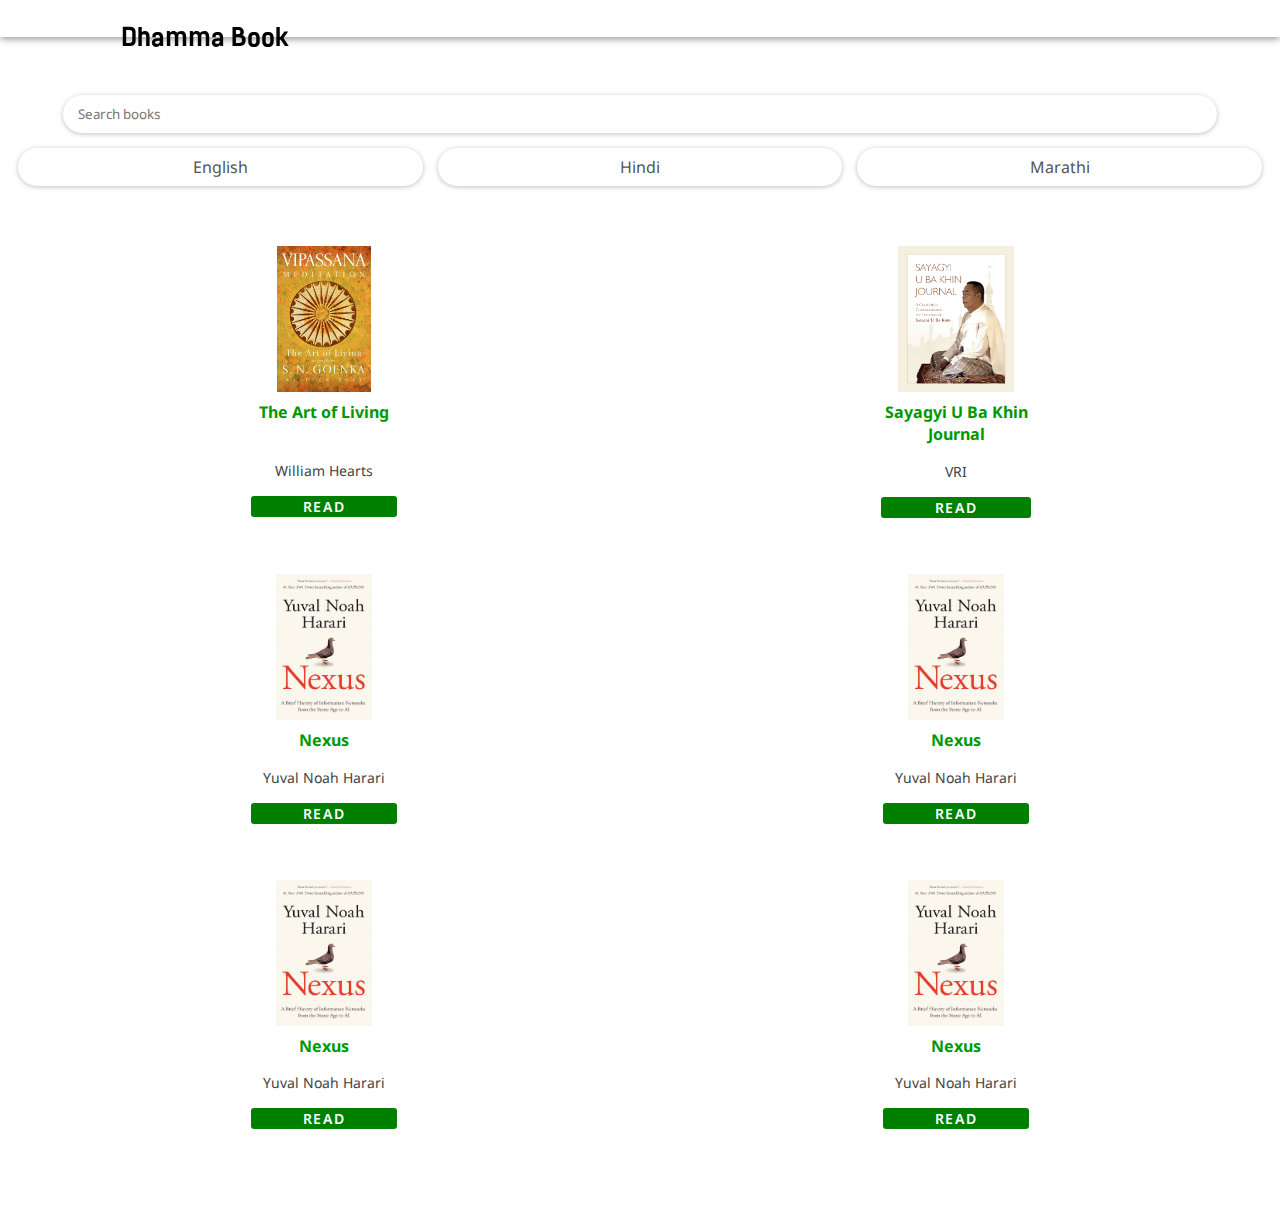
<file: index.html>
<!DOCTYPE html>
<html lang="en">
<head>
    <meta charset="UTF-8">
    <meta name="viewport" content="width=device-width, initial-scale=1.0">
    <title>Dhamma Book</title>

<link rel="stylesheet" href="style.css">


<link rel="icon" type="image/x-icon" href="favicon.png">


<link rel="stylesheet" href="https://cdnjs.cloudflare.com/ajax/libs/font-awesome/6.6.0/css/all.min.css" integrity="sha512-Kc323vGBEqzTmouAECnVceyQqyqdsSiqLQISBL29aUW4U/M7pSPA/gEUZQqv1cwx4OnYxTxve5UMg5GT6L4JJg==" crossorigin="anonymous" referrerpolicy="no-referrer" />

<link rel="preconnect" href="https://fonts.googleapis.com">
<link rel="preconnect" href="https://fonts.gstatic.com" crossorigin>
<link href="https://fonts.googleapis.com/css2?family=Noto+Sans:ital,wght@0,100..900;1,100..900&display=swap" rel="stylesheet">

</head>
<body>
    
    <section>

        <nav>

        <div class="header-main-div">
        
        
        <div class="header-content-div">
        
            <p class="header-content-div-top">
                Dhamma Book
            </p>


        </div>
        
        <div class="header-share-div">
        
            <button class="share-button">
                <i class="fa-solid fa-bars"></i>
            </button>
        
        </div>
    
        
        </div>
        
    </nav>
        
        
        </section>
            

<section class="background">

<div class="search-box-div">

    <div>
        <input class="search-box" type="text" placeholder="Search books">
    </div>

</div>

<div class="adoption-button-div">

    


<button class="adoption-button" onclick="document.location='english.html'">
    English
</button>



    <button class="adoption-button" onclick="document.location='hindi.html'">
        Hindi
    </button>
   

        <button class="adoption-button" onclick="document.location='marathi.html'">
          Marathi
        </button>


</div>

<!-- unsure to keep -->

<div>

</div>

<!--  -->

</div>

<div class="grid-div">

<div class="main-div">

    <div>
        <a href="https://talibthings.github.io/artofliving/">
<img class="petimg" src="artofliving.jpg" alt="catimg">
</a>

<a href="https://talibthings.github.io/artofliving/" style="text-decoration: none; color: rgb(0, 153, 0);">

<p class="title-3">
    The Art of Living
</p>
</a>

<p>
   <span class="gender"> William Hearts</span> 
</p>
<a href="https://talibthings.github.io/artofliving/">
<button class="adopt-button">
    READ
</button>
</a>

</div>



</div>

<div class="main-div">

    <div>

<img class="petimg" src="sayagyi.jpeg" alt="catimg">



<p class="title-2">
    Sayagyi U Ba Khin Journal

</p>

<p>
   <span class="gender">  VRI</span> 
</p>

<a href="https://talibthings.github.io/artofliving/">
<button class="adopt-button">
    READ
</button>
</a>
</div>


</div>



<div class="main-div">

    <div>

<img class="petimg" src="nexus.jpg" alt="catimg">



<p class="title">
    Nexus
</p>

<p>
   <span class="gender"> Yuval Noah Harari</span> 
</p>
<a href="https://talibthings.github.io/artofliving/">
    <button class="adopt-button">
    READ
</button>
</a>
</div>



</div>

<!-- another book -->

<div class="main-div">

    <div>

<img class="petimg" src="nexus.jpg" alt="catimg">



<p class="title">
    Nexus
</p>

<p>
   <span class="gender"> Yuval Noah Harari</span> 
</p>
<a href="https://talibthings.github.io/artofliving/">
    <button class="adopt-button">
    READ
</button>
</a>
</div>



</div>

<!-- another book -->

<div class="main-div">

    <div>

<img class="petimg" src="nexus.jpg" alt="catimg">



<p class="title">
    Nexus
</p>

<p>
   <span class="gender"> Yuval Noah Harari</span> 
</p>
<a href="https://talibthings.github.io/artofliving/">
    <button class="adopt-button">
    READ
</button>
</a>
</div>



</div>

<!-- another book -->




<!-- cut -->


<div class="main-div">

    <div>

<img class="petimg" src="nexus.jpg" alt="catimg">



<p class="title">
    Nexus
</p>

<p>
   <span class="gender"> Yuval Noah Harari</span> 
</p>
<a href="https://talibthings.github.io/artofliving/">
    <button class="adopt-button">
    READ
</button>
</a>
</div>



</div>






</div>

</section>

</body>
</html>
</file>
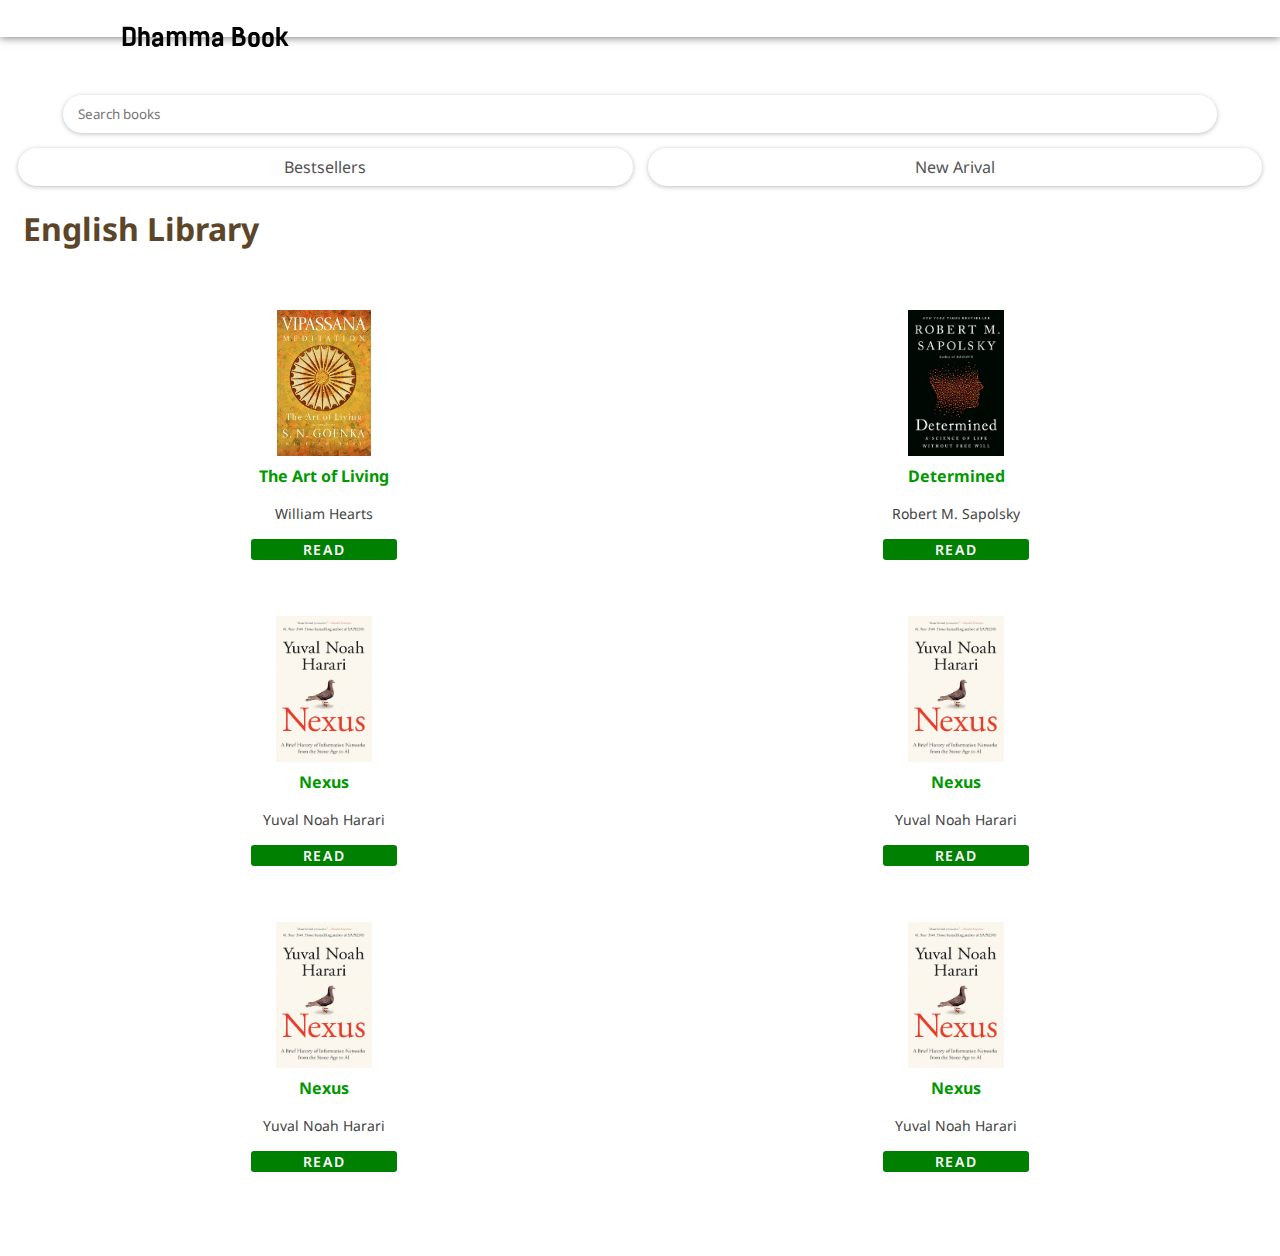
<file: english.html>
<!DOCTYPE html>
<html lang="en">
<head>
    <meta charset="UTF-8">
    <meta name="viewport" content="width=device-width, initial-scale=1.0">
    <title>Dhamma Book</title>

<link rel="stylesheet" href="style.css">


<link rel="icon" type="image/x-icon" href="favicon.png">


<link rel="stylesheet" href="https://cdnjs.cloudflare.com/ajax/libs/font-awesome/6.6.0/css/all.min.css" integrity="sha512-Kc323vGBEqzTmouAECnVceyQqyqdsSiqLQISBL29aUW4U/M7pSPA/gEUZQqv1cwx4OnYxTxve5UMg5GT6L4JJg==" crossorigin="anonymous" referrerpolicy="no-referrer" />

<link rel="preconnect" href="https://fonts.googleapis.com">
<link rel="preconnect" href="https://fonts.gstatic.com" crossorigin>
<link href="https://fonts.googleapis.com/css2?family=Noto+Sans:ital,wght@0,100..900;1,100..900&display=swap" rel="stylesheet">

</head>
<body>
    
    <section>

        <nav>

        <div class="header-main-div">
        
        
        <div class="header-content-div">
        
            <p class="header-content-div-top">
                Dhamma Book
            </p>


        </div>
        
        <div class="header-share-div">
        
            <button class="share-button">
                <i class="fa-solid fa-bars"></i>
            </button>
        
        </div>
    
        
        </div>
        
    </nav>
        
        
        </section>
            

<section class="background">

    <div class="search-box-div">

    <div>
        <input class="search-box" type="text" placeholder="Search books">
    </div>

</div>

<div class="adoption-button-english-div">

  

<button class="adoption-button">
    Bestsellers
</button>



    <button class="adoption-button">
        New Arival
    </button>
   


        

</div>

<div>

<h1>
    English Library
</h1>

</div>

</div>

<div class="grid-div">

<div class="main-div">

    <div>
        <a href="https://talibthings.github.io/artofliving/">
<img class="petimg" src="artofliving.jpg" alt="catimg">
</a>

<a href="https://talibthings.github.io/artofliving/" style="text-decoration: none; color: rgb(0, 153, 0);">

<p class="title">
    The Art of Living
</p>
</a>

<p>
   <span class="gender"> William Hearts</span> 
</p>
<a href="https://talibthings.github.io/artofliving/">
<button class="adopt-button">
    READ
</button>
</a>

</div>



</div>

<div class="main-div">

    <div>

<img class="petimg" src="determined.jpg" alt="catimg">



<p class="title">
    Determined
</p>

<p>
   <span class="gender">  Robert M. Sapolsky</span> 
</p>

<a href="https://talibthings.github.io/artofliving/">
    <button class="adopt-button">
    READ
</button>
</a>
</div>


</div>



<div class="main-div">

    <div>

<img class="petimg" src="nexus.jpg" alt="catimg">



<p class="title">
    Nexus
</p>

<p>
   <span class="gender"> Yuval Noah Harari</span> 
</p>
<a href="https://talibthings.github.io/artofliving/">
    <button class="adopt-button">
    READ
</button>
</a>
</div>



</div>

<!-- another book -->

<div class="main-div">

    <div>

<img class="petimg" src="nexus.jpg" alt="catimg">



<p class="title">
    Nexus
</p>

<p>
   <span class="gender"> Yuval Noah Harari</span> 
</p>
<a href="https://talibthings.github.io/artofliving/">
    <button class="adopt-button">
    READ
</button>
</a>
</div>



</div>

<!-- another book -->

<div class="main-div">

    <div>

<img class="petimg" src="nexus.jpg" alt="catimg">



<p class="title">
    Nexus
</p>

<p>
   <span class="gender"> Yuval Noah Harari</span> 
</p>
<a href="https://talibthings.github.io/artofliving/">
    <button class="adopt-button">
    READ
</button>
</a>
</div>



</div>

<!-- another book -->




<!-- cut -->


<div class="main-div">

    <div>

<img class="petimg" src="nexus.jpg" alt="catimg">



<p class="title">
    Nexus
</p>

<p>
   <span class="gender"> Yuval Noah Harari</span> 
</p>
<a href="https://talibthings.github.io/artofliving/">
    <button class="adopt-button">
    READ
</button>
</a>
</div>



</div>






</div>

</section>

</body>
</html>
</file>
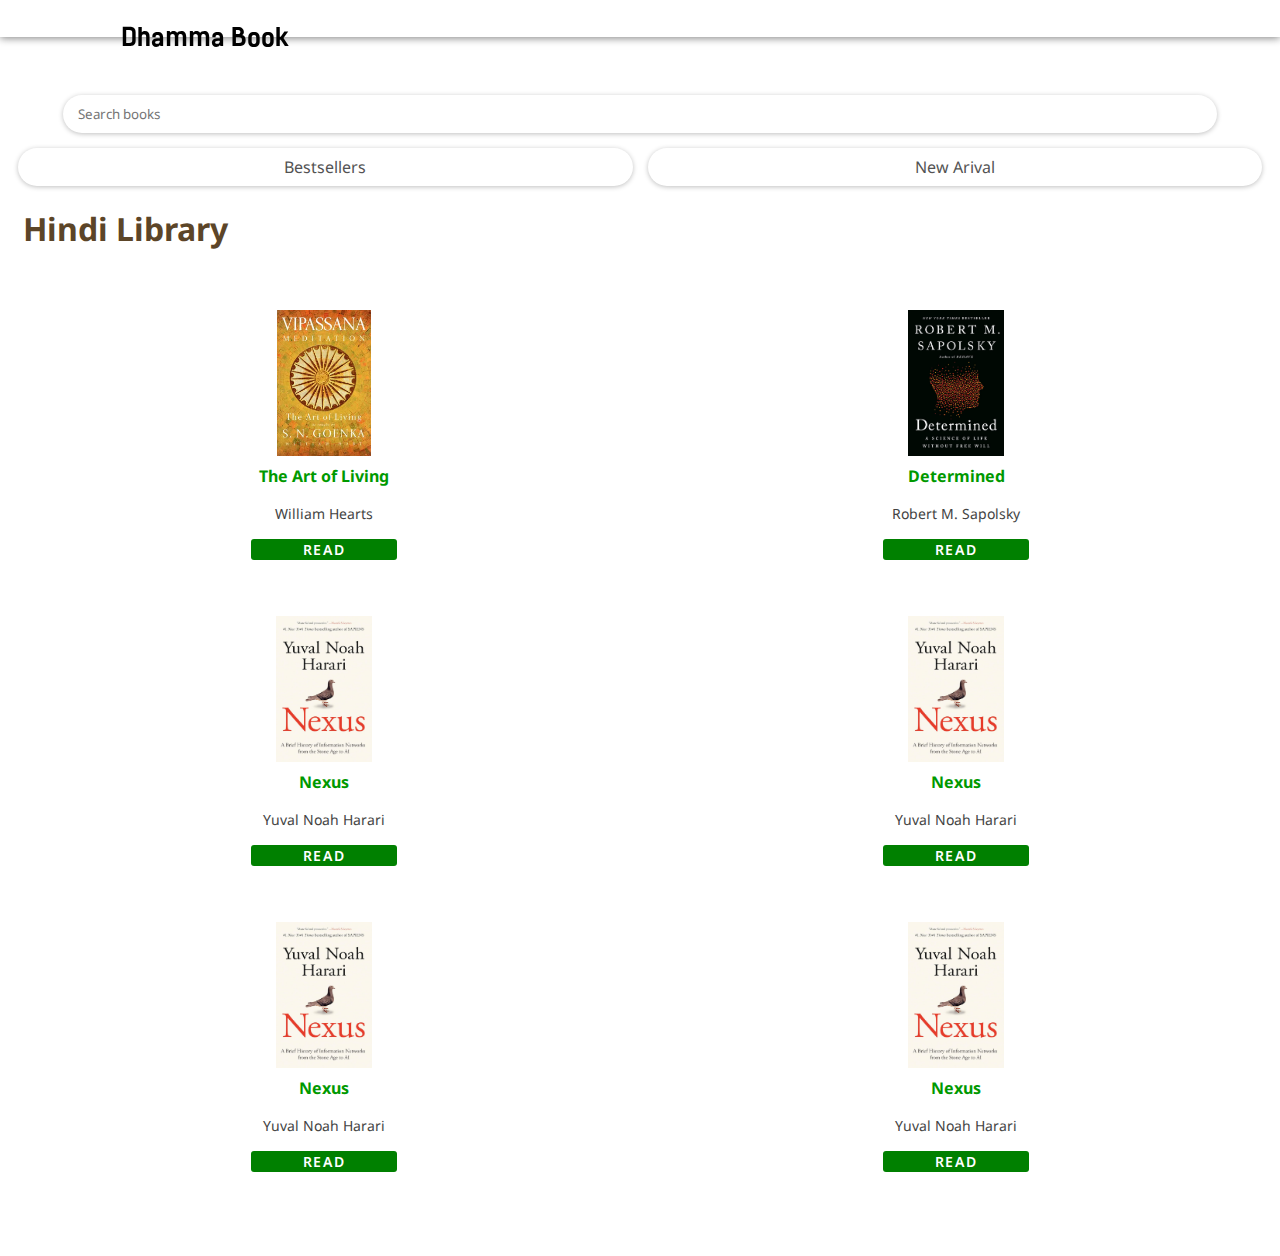
<file: hindi.html>
<!DOCTYPE html>
<html lang="en">
<head>
    <meta charset="UTF-8">
    <meta name="viewport" content="width=device-width, initial-scale=1.0">
    <title>Dhamma Book</title>

<link rel="stylesheet" href="style.css">


<link rel="icon" type="image/x-icon" href="favicon.png">


<link rel="stylesheet" href="https://cdnjs.cloudflare.com/ajax/libs/font-awesome/6.6.0/css/all.min.css" integrity="sha512-Kc323vGBEqzTmouAECnVceyQqyqdsSiqLQISBL29aUW4U/M7pSPA/gEUZQqv1cwx4OnYxTxve5UMg5GT6L4JJg==" crossorigin="anonymous" referrerpolicy="no-referrer" />

<link rel="preconnect" href="https://fonts.googleapis.com">
<link rel="preconnect" href="https://fonts.gstatic.com" crossorigin>
<link href="https://fonts.googleapis.com/css2?family=Noto+Sans:ital,wght@0,100..900;1,100..900&display=swap" rel="stylesheet">

</head>
<body>
    
    <section>

        <nav>

        <div class="header-main-div">
        
        
        <div class="header-content-div">
        
            <p class="header-content-div-top">
                Dhamma Book
            </p>


        </div>
        
        <div class="header-share-div">
        
            <button class="share-button">
                <i class="fa-solid fa-bars"></i>
            </button>
        
        </div>
    
        
        </div>
        
    </nav>
        
        
        </section>
            

<section class="background">

    <div class="search-box-div">

        <div>
            <input class="search-box" type="text" placeholder="Search books">
        </div>
    
    </div>
    
    <div class="adoption-button-english-div">
    
      
    
    <button class="adoption-button">
        Bestsellers
    </button>
    
    
    
        <button class="adoption-button">
            New Arival
        </button>
       
    
    
            
    
    </div>
    
    <div>

<h1>
    Hindi Library
</h1>

</div>

</div>

<div class="grid-div">

<div class="main-div">

    <div>
        <a href="https://talibthings.github.io/artofliving/">
<img class="petimg" src="artofliving.jpg" alt="catimg">
</a>

<a href="https://talibthings.github.io/artofliving/" style="text-decoration: none; color: rgb(0, 153, 0);">

<p class="title">
    The Art of Living
</p>
</a>

<p>
   <span class="gender"> William Hearts</span> 
</p>
<a href="https://talibthings.github.io/artofliving/">
<button class="adopt-button">
    READ
</button>
</a>

</div>



</div>

<div class="main-div">

    <div>

<img class="petimg" src="determined.jpg" alt="catimg">



<p class="title">
    Determined
</p>

<p>
   <span class="gender">  Robert M. Sapolsky</span> 
</p>

<a href="https://talibthings.github.io/artofliving/">
    <button class="adopt-button">
    READ
</button>
</a>
</div>


</div>



<div class="main-div">

    <div>

<img class="petimg" src="nexus.jpg" alt="catimg">



<p class="title">
    Nexus
</p>

<p>
   <span class="gender"> Yuval Noah Harari</span> 
</p>
<a href="https://talibthings.github.io/artofliving/">
    <button class="adopt-button">
    READ
</button>
</a>
</div>



</div>

<!-- another book -->

<div class="main-div">

    <div>

<img class="petimg" src="nexus.jpg" alt="catimg">



<p class="title">
    Nexus
</p>

<p>
   <span class="gender"> Yuval Noah Harari</span> 
</p>
<a href="https://talibthings.github.io/artofliving/">
    <button class="adopt-button">
    READ
</button>
</a>
</div>



</div>

<!-- another book -->

<div class="main-div">

    <div>

<img class="petimg" src="nexus.jpg" alt="catimg">



<p class="title">
    Nexus
</p>

<p>
   <span class="gender"> Yuval Noah Harari</span> 
</p>
<a href="https://talibthings.github.io/artofliving/">
    <button class="adopt-button">
    READ
</button>
</a>
</div>



</div>

<!-- another book -->




<!-- cut -->


<div class="main-div">

    <div>

<img class="petimg" src="nexus.jpg" alt="catimg">



<p class="title">
    Nexus
</p>

<p>
   <span class="gender"> Yuval Noah Harari</span> 
</p>
<a href="https://talibthings.github.io/artofliving/">
    <button class="adopt-button">
    READ
</button>
</a>
</div>



</div>






</div>

</section>

</body>
</html>
</file>
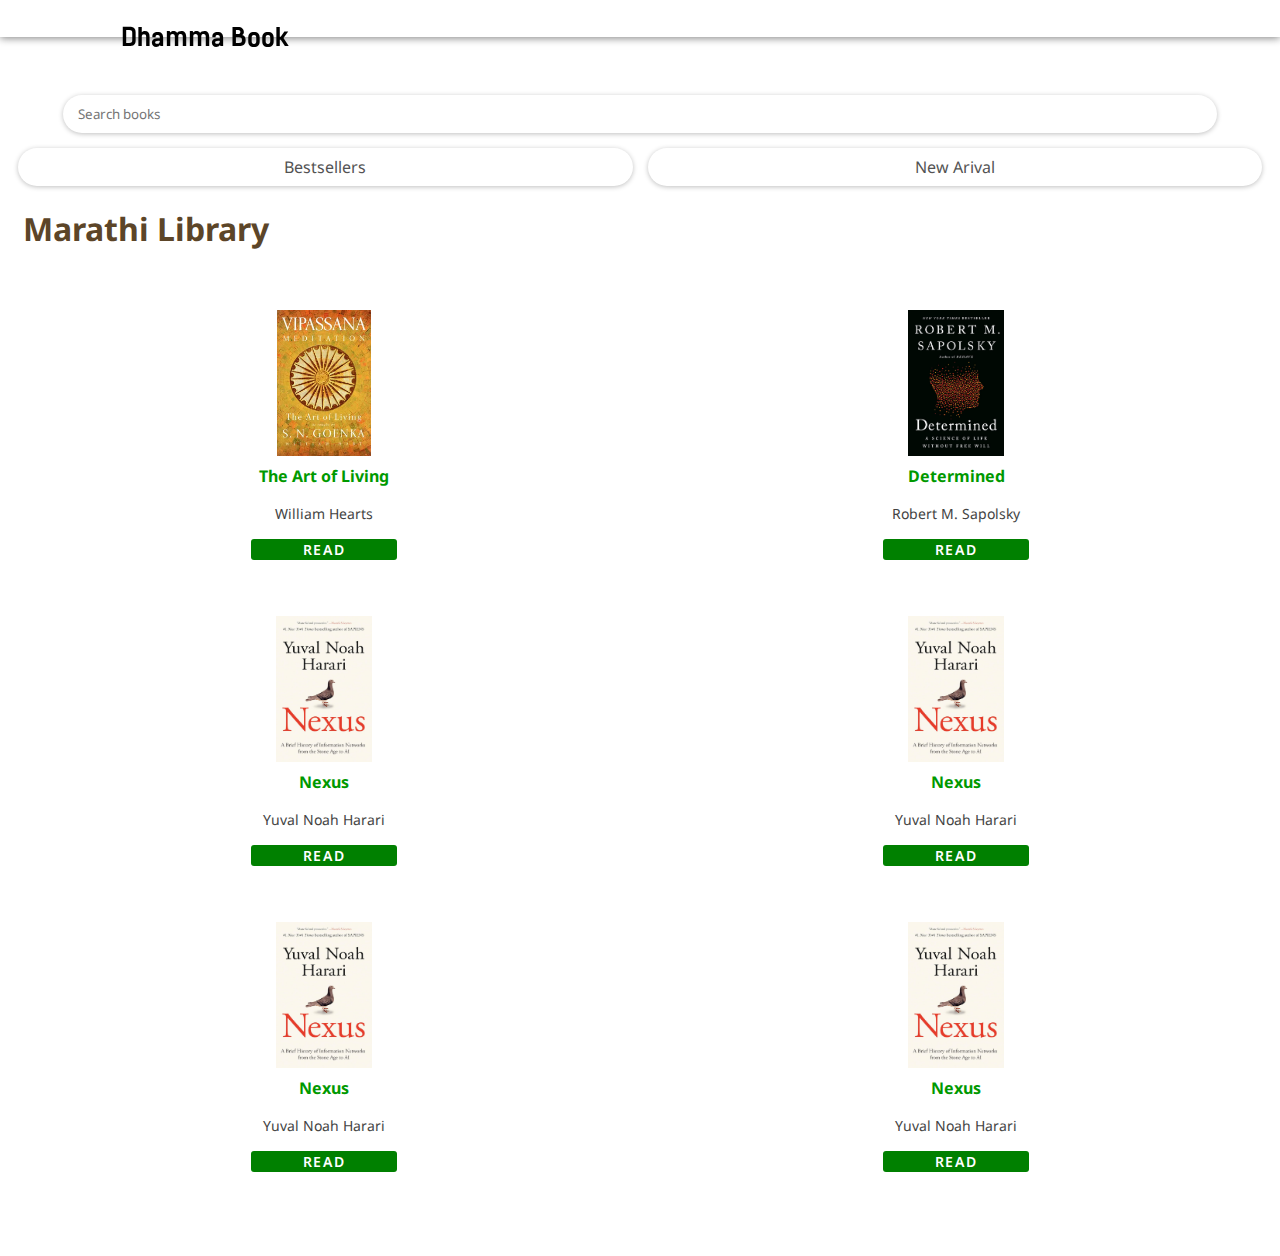
<file: marathi.html>
<!DOCTYPE html>
<html lang="en">
<head>
    <meta charset="UTF-8">
    <meta name="viewport" content="width=device-width, initial-scale=1.0">
    <title>Dhamma Book</title>

<link rel="stylesheet" href="style.css">


<link rel="icon" type="image/x-icon" href="favicon.png">


<link rel="stylesheet" href="https://cdnjs.cloudflare.com/ajax/libs/font-awesome/6.6.0/css/all.min.css" integrity="sha512-Kc323vGBEqzTmouAECnVceyQqyqdsSiqLQISBL29aUW4U/M7pSPA/gEUZQqv1cwx4OnYxTxve5UMg5GT6L4JJg==" crossorigin="anonymous" referrerpolicy="no-referrer" />

<link rel="preconnect" href="https://fonts.googleapis.com">
<link rel="preconnect" href="https://fonts.gstatic.com" crossorigin>
<link href="https://fonts.googleapis.com/css2?family=Noto+Sans:ital,wght@0,100..900;1,100..900&display=swap" rel="stylesheet">

</head>
<body>
    
    <section>

        <nav>

        <div class="header-main-div">
        
        
        <div class="header-content-div">
        
            <p class="header-content-div-top">
                Dhamma Book
            </p>


        </div>
        
        <div class="header-share-div">
        
            <button class="share-button">
                <i class="fa-solid fa-bars"></i>
            </button>
        
        </div>
    
        
        </div>
        
    </nav>
        
        
        </section>
            

<section class="background">

    <div class="search-box-div">

        <div>
            <input class="search-box" type="text" placeholder="Search books">
        </div>
    
    </div>
    
    <div class="adoption-button-english-div">
    
      
    
    <button class="adoption-button">
        Bestsellers
    </button>
    
    
    
        <button class="adoption-button">
            New Arival
        </button>
       
    
    
            
    
    </div>
    
    <div>

<h1>
    Marathi Library
</h1>

</div>

</div>

<div class="grid-div">

<div class="main-div">

    <div>
        <a href="https://talibthings.github.io/artofliving/">
<img class="petimg" src="artofliving.jpg" alt="catimg">
</a>

<a href="https://talibthings.github.io/artofliving/" style="text-decoration: none; color: rgb(0, 153, 0);">

<p class="title">
    The Art of Living
</p>
</a>

<p>
   <span class="gender"> William Hearts</span> 
</p>
<a href="https://talibthings.github.io/artofliving/">
<button class="adopt-button">
    READ
</button>
</a>

</div>



</div>

<div class="main-div">

    <div>

<img class="petimg" src="determined.jpg" alt="catimg">



<p class="title">
    Determined
</p>

<p>
   <span class="gender">  Robert M. Sapolsky</span> 
</p>

<a href="https://wa.link/zy7uku">
<button class="adopt-button">
    READ
</button>
</a>
</div>


</div>



<div class="main-div">

    <div>

<img class="petimg" src="nexus.jpg" alt="catimg">



<p class="title">
    Nexus
</p>

<p>
   <span class="gender"> Yuval Noah Harari</span> 
</p>
<a href="https://https://wa.link/wly3ta">
<button class="adopt-button">
    READ
</button>
</a>
</div>



</div>

<!-- another book -->

<div class="main-div">

    <div>

<img class="petimg" src="nexus.jpg" alt="catimg">



<p class="title">
    Nexus
</p>

<p>
   <span class="gender"> Yuval Noah Harari</span> 
</p>
<a href="https://https://wa.link/wly3ta">
<button class="adopt-button">
    READ
</button>
</a>
</div>



</div>

<!-- another book -->

<div class="main-div">

    <div>

<img class="petimg" src="nexus.jpg" alt="catimg">



<p class="title">
    Nexus
</p>

<p>
   <span class="gender"> Yuval Noah Harari</span> 
</p>
<a href="https://https://wa.link/wly3ta">
<button class="adopt-button">
    READ
</button>
</a>
</div>



</div>

<!-- another book -->




<!-- cut -->


<div class="main-div">

    <div>

<img class="petimg" src="nexus.jpg" alt="catimg">



<p class="title">
    Nexus
</p>

<p>
   <span class="gender"> Yuval Noah Harari</span> 
</p>
<a href="https://https://wa.link/wly3ta">
<button class="adopt-button">
    READ
</button>
</a>
</div>



</div>






</div>

</section>

</body>
</html>
</file>
<file: style.css>
.header-main-div{
    display: grid;
    grid-template-columns: 1fr 70px;
    position: fixed;
    background-color: white;
    top: 0;
    left: 0;
    width: 100%;
    padding-top: 10px;
    box-shadow: 0px 1px 8px rgba(0, 0, 0, 0.50);
    
}



.share-button{
    background-color: white;
    border: white;
   
    padding-left: 12px;
    padding-right: 12px;
    padding-bottom: 9.45px;
    padding-top: 9.45px;
    font-size: 35px;
    border-radius: 50%;
    vertical-align: bottom;
   margin-top: 0px;
   
    
}

.header-content-div-top{
    font-family: kelson, sans-serif;
   font-size: 25px;
   font-weight: bold;
   text-align: left;
   margin-bottom: 0px;
   line-height: 0;
   margin-top: 12px;
   vertical-align: bottom;
   margin-left: 10%;
   margin-top: 27px;
}

.background{
    
    margin-top: 85px;
    
}

body{
    background-color: white;
    padding-bottom: 20px;
}

@font-face {
    font-family: kelson;
    src: url(Kelson\ Sans\ Bold.otf);
}

.search-box{
    margin-top: 10px;
    width: 90%;
    padding-top: 10px;
    padding-bottom: 10px;
    padding-left: 15px;
    font-family: "noto sans", sans-serif;
    border-radius: 30px;
    background-color: rgb(255, 255, 255);
    border-style: none;
    box-shadow: 0 1px 5px rgb(0, 0, 0, 0.25); 
}

.search-box-div{
    text-align: center;
}


.adoption-button-div{
    text-align: center;
    display: grid;
    grid-template-columns: 1fr 1fr 1fr;
    column-gap: 15px;
    margin-left: 10px;
    margin-right: 10px;
}

.adoption-button-english-div{
    text-align: center;
    display: grid;
    grid-template-columns: 1fr 1fr;
    column-gap: 15px;
    margin-left: 10px;
    margin-right: 10px;
    
}

.adoption-button{
    background-color: white;
    color: rgb(83, 83, 83);
    font-size: 16px;
    font-family: "noto sans", sans-serif;
    padding-top: 8px;
    padding-bottom: 8px;
    padding-right: 10px;
    padding-left: 10px;
    border-radius: 30px;
    font-weight: 400;
    border: none;
    margin-top: 15px;
    box-shadow: 0 1px 5px rgb(0, 0, 0, 0.25); 
} 


h1{
    font-family: "noto sans", sans-serif;
    font-size: 32px;
    color: rgb(92, 69, 40);
    cursor: pointer;
    font-weight: 700;
    margin-bottom: 35px;
    margin-left: 15px;
}



.main-div{
    text-align: center;
    display: flex;
    justify-content: center;
    padding-bottom: 10px;
    margin-bottom: 30px;
    column-gap: 15px;
}

.grid-div{
    display: grid;
    grid-template-columns: 1fr 1fr;
    vertical-align: top;
    margin-top: 60px;
}

.petimg{
    width: 146px;
    height: 146px;
    object-fit: contain;
    margin-bottom: 0px;
}

.title{
    color: rgb(0, 153, 0);
    font-family: "noto sans", sans-serif;
    font-size: 16px;
    font-weight: 700;
    margin-top: 5px;
    margin-bottom: 4px;
    vertical-align: middle;
}

.title-2{
    color: rgb(0, 153, 0);
    font-family: "noto sans", sans-serif;
    font-size: 16px;
    font-weight: 700;
    width: 150px;
    margin-top: 5px;
    vertical-align: middle;
}

.title-3{
    color: rgb(0, 153, 0);
    font-family: "noto sans", sans-serif;
    font-size: 16px;
    font-weight: 700;
    margin-top: 5px;
    margin-bottom: 37.5px;
    vertical-align: middle;
}


.gender {
    color: rgb(68, 68, 68);
    font-family: "noto sans", sans-serif;
    font-size: 14px;
    margin-bottom: 16px;
    vertical-align: middle;
}



.adopt-button{
    background-color: rgb(0, 128, 0);
    color: white;
    font-size: 14px;
    font-family: "noto sans", sans-serif;
    padding-top: 1px;
    padding-bottom: 1px;
    padding-right: 35px;
    padding-left: 35px;
    border-radius: 3px;
    font-weight: 600;
    border: none;
    margin-top: 0px;
    letter-spacing: 1.6px;
    width: 100%;
    margin-bottom: 16px;
    

}
</file>
